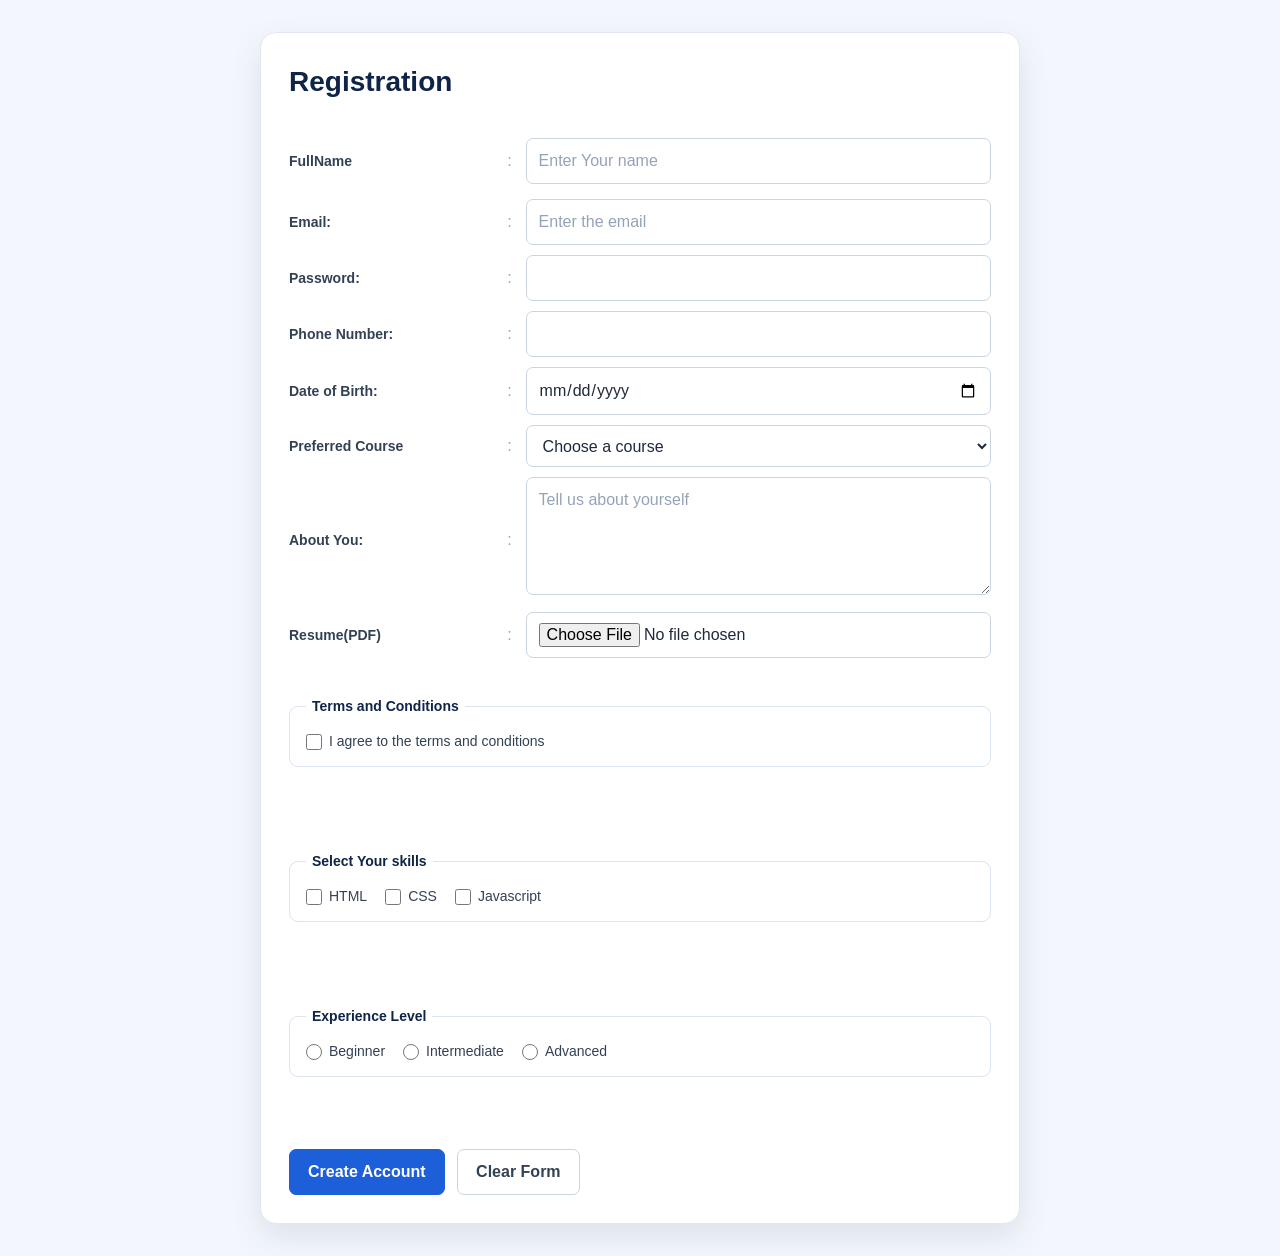
<file: form.html>
<!DOCTYPE html>
<html lang="en">

<head>
    <meta charset="UTF-8">
    <meta name="viewport" content="width=device-width, initial-scale=1.0">
    <title>Registration</title>
    <link rel="stylesheet" href="style1.css">

</head>

<body>
    <main>
        <h1 class="heading">Registration</h1>
        <form action="/preferences" method="post">
            <table >
                <tbody>
                <tr>
                    <td><label for="fullname">FullName</label></td>
                    <td><p>:</p></td>
                    <td><input type="text" id="fullname" minlength="2" maxlength="15" required placeholder="Enter Your name"></td>
                </tr>
                <tr>
                    <td><label for="email">Email:</label></td>
                    <td>:</td>
                    <td><input type="email" required id="email" name="email" placeholder="Enter the email"></td>
                </tr>
                <tr>
                    <td><label for="password">Password:</label></td>
                    <td>:</td>
                    <td><input type="password" required id="password" name="password" minlength="8" maxlength="10"></td>
                </tr>
                <tr>
                    <td><label for="phone">Phone Number:</label></td>
                    <td>:</td>
                    <td><input type="tel" id="phone" name="phone" pattern="[0-9]{10}" title="enter a 10-digit Number"></td>
                </tr>
                <tr>
                    <td><label for="dob">Date of Birth:</label></td>
                    <td>:</td>
                    <td><input type="date" id="dob" name="dob" required></td>
                </tr>
                <tr>
                    <td><label for="course">Preferred Course</label></td>
                    <td>:</td>
                    <td>
                        <select name="course" id="course" required>
                            <option value="">Choose a course</option>
                            <option value="html">HTML &amp CSS</option>
                            <option value="js">Javascript</option>
                            <option value="Frontend">Frontend Development</option>
                        </select>
                    </td>
                </tr>
                <tr>
                    <td><label for="bio">About You:</label></td>
                    <td>:</td>
                    <td><textarea name="bio" id="bio" placeholder="Tell us about yourself" rows="4" maxlength="200"></textarea></td>
                </tr>
                <tr>
                    <td><label for="resume">Resume(PDF)</label></td>
                    <td>:</td>
                    <td><input type="file" id="resume" name="resume" accept=".pdf,application/pdf" required></td>
                </tr>
                <tr>
                    <td></td>
                </tr>
                </tbody>

            </table>
            

            <fieldset>
                <legend>Terms and Conditions</legend>
                <label for="terms">
                    <input type="checkbox" id="terms" name="terms" value="accepted" required>
                    I agree to the terms and conditions
                </label>
            </fieldset>
            <br><br>

            <fieldset>
                <legend>Select Your skills</legend>
                <label for="skill-html">
                    <input type="checkbox" id="skill-html" name="skills" value="html">
                    HTML
                </label>
                <label for="skill-css">
                    <input type="checkbox" id="skill-css" name="skills" value="css">
                    CSS
                </label>
                <label for="skill-js">
                    <input type="checkbox" id="skill-js" name="skills" value="js">
                    Javascript
                </label>
            </fieldset>
            <br><br>

            <fieldset>
                <legend>Experience Level</legend>
                <label for="level-beginner">
                    <input type="radio" id="level-beginner" name="level" value="beginner" required>
                    Beginner
                </label>
                <label for="level-intermediate">
                    <input type="radio" id="level-intermediate" name="level" value="intermediate" required>
                    Intermediate
                </label>
                <label for="level-advanced">
                    <input type="radio" id="level-advanced" name="level" value="advanced" required>
                    Advanced
                </label>
            </fieldset>
            <br><br>
            

            <button type="submit">Create Account</button>
            <button type="reset">Clear Form</button>
            
        </form>
    </main>
</body>

</html>
</file>
<file: style1.css>
* {
    box-sizing: border-box;
}

body {
    min-height: 100vh;
    margin: 0;
    padding: 32px 18px;
    background: #f3f7fd;
    color: #1e293b;
    font-family: Arial, sans-serif;
    font-weight: 400;
    line-height: 1.5;
}

main {
    width: min(100%, 760px);
    margin: 0 auto;
    padding: 28px;
    background: #fff;
    border: 1px solid #e2e8f0;
    border-radius: 16px;
    box-shadow: 0 12px 32px rgba(15, 36, 71, 0.1);
}

.form-image {
    display: block;
    width: 100%;
    height: 190px;
    margin-bottom: 22px;
    border-radius: 12px;
    object-fit: cover;
}

.heading {
    margin: 0 0 20px;
    color: #0f2447;
    font-size: 28px;
}

form {
    width: 100%;
}

table {
    width: 100%;
    border-collapse: separate;
    border-spacing: 0 10px;
}

td {
    padding: 0 6px;
    vertical-align: middle;
}

td:first-child {
    width: 30%;
    padding-left: 0;
}

td:nth-child(2) {
    width: 20px;
    color: #94a3b8;
    text-align: center;
}

td:last-child {
    padding-right: 0;
}

label {
    color: #334155;
    font-size: 14px;
    font-weight: 600;
}

input:not([type="checkbox"]):not([type="radio"]),
select,
textarea {
    width: 100%;
    min-height: 42px;
    padding: 10px 12px;
    border: 1px solid #cbd5e1;
    border-radius: 7px;
    background: #fff;
    color: #1e293b;
    font: inherit;
}

input[type="file"] {
    min-height: 0;
    padding: 8px;
}

textarea {
    min-height: 96px;
    resize: vertical;
}

input::placeholder,
textarea::placeholder {
    color: #94a3b8;
}

input:focus,
select:focus,
textarea:focus {
    border-color: #1d5fd8;
    outline: 3px solid rgba(29, 95, 216, 0.15);
}

fieldset {
    display: flex;
    flex-wrap: wrap;
    gap: 10px 18px;
    margin: 18px 0;
    padding: 14px 16px;
    border: 1px solid #dbe4f0;
    border-radius: 9px;
}

legend {
    padding: 0 6px;
    color: #0f2447;
    font-size: 14px;
    font-weight: 700;
}

fieldset label {
    display: inline-flex;
    align-items: center;
    gap: 7px;
    font-weight: 400;
}

input[type="checkbox"],
input[type="radio"] {
    width: 16px;
    height: 16px;
    margin: 0;
    accent-color: #1d5fd8;
}

button {
    min-height: 42px;
    margin: 6px 8px 0 0;
    padding: 10px 18px;
    border: 1px solid #1d5fd8;
    border-radius: 7px;
    background: #1d5fd8;
    color: #fff;
    font: inherit;
    font-weight: 600;
    cursor: pointer;
    transition: background-color 150ms ease, border-color 150ms ease;
}

button:hover {
    border-color: #1448a8;
    background: #1448a8;
}

button[type="reset"] {
    border-color: #cbd5e1;
    background: #fff;
    color: #334155;
}

button[type="reset"]:hover {
    background: #f1f5f9;
}

@media (max-width: 600px) {
    body {
        padding: 16px 12px;
    }

    main {
        padding: 18px;
    }

    .form-image {
        height: 150px;
    }

    .heading {
        font-size: 24px;
    }

    table,
    tbody,
    tr,
    td {
        display: block;
        width: 100%;
    }

    table {
        border-spacing: 0;
    }

    tr {
        margin-bottom: 12px;
    }

    td:first-child {
        width: 100%;
        padding: 0 0 4px;
    }

    td:nth-child(2) {
        display: none;
    }

    td:last-child {
        padding: 0;
    }
}
</file>
